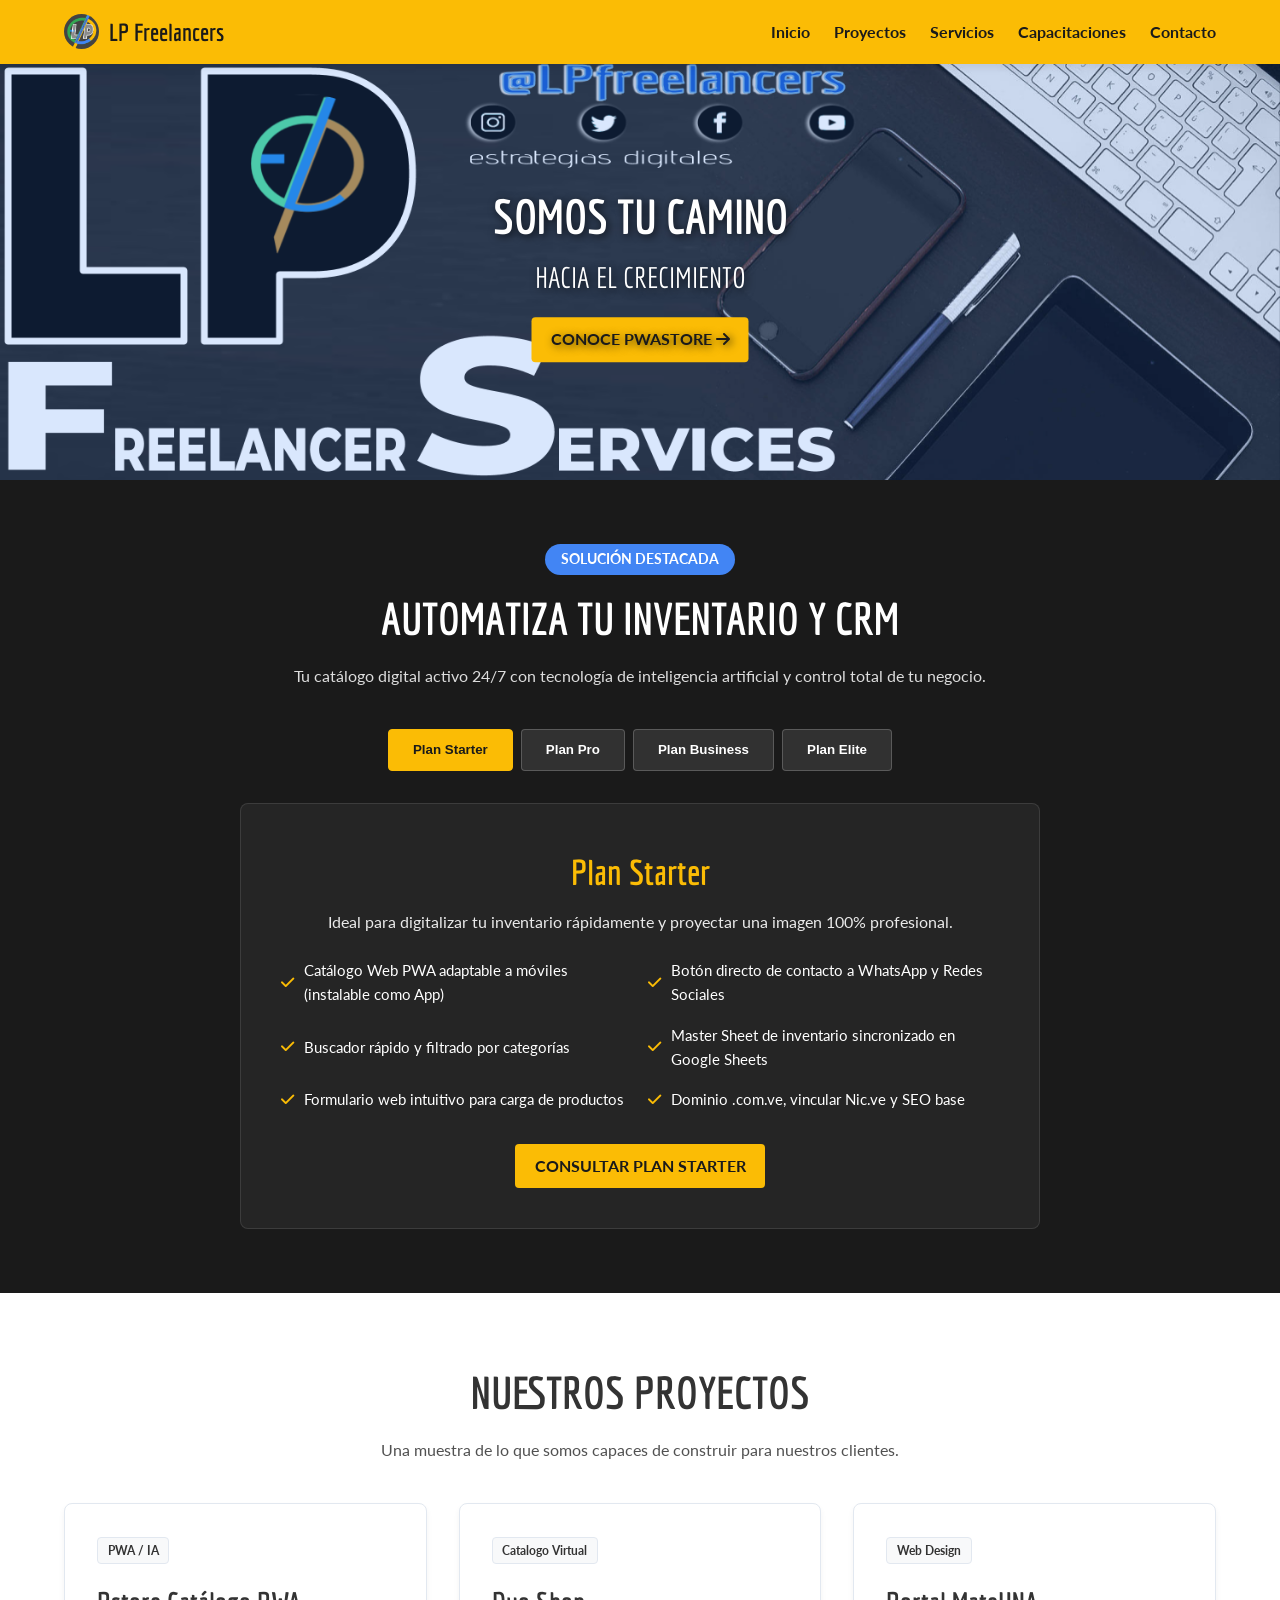
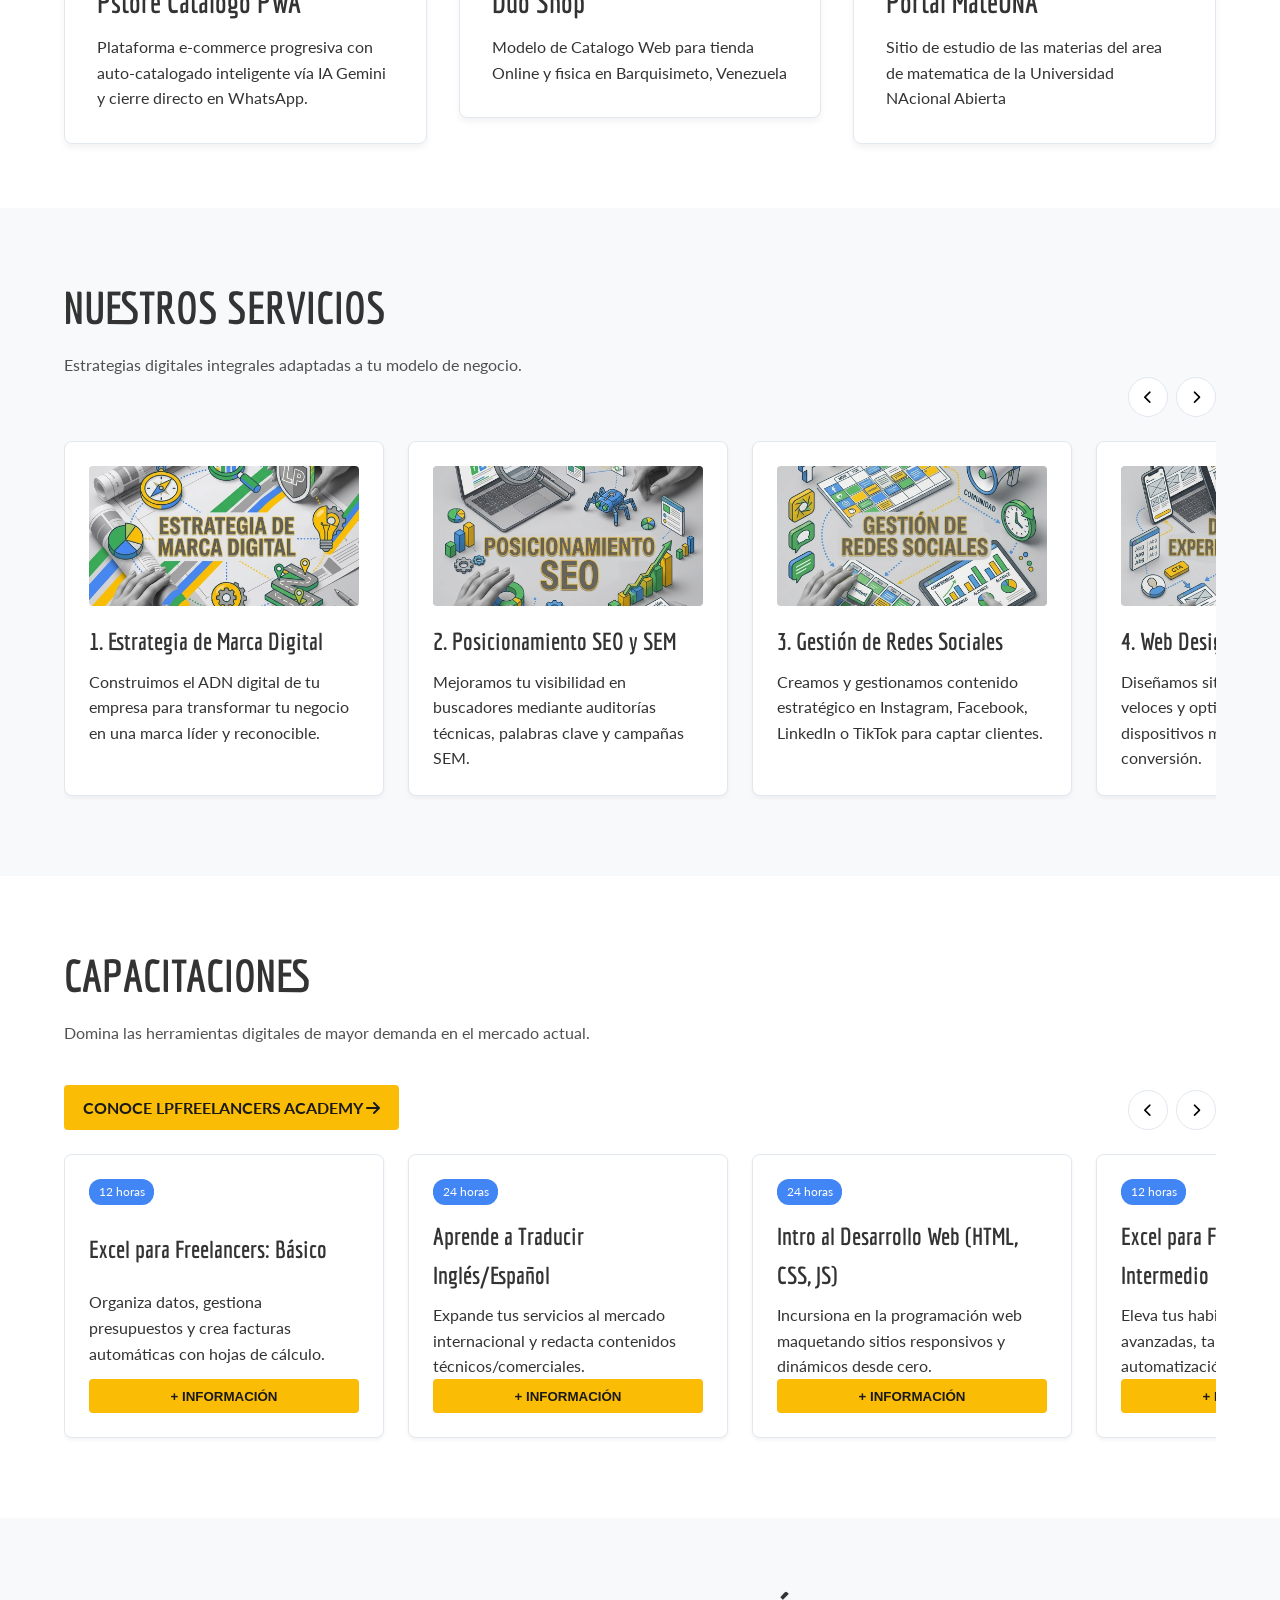
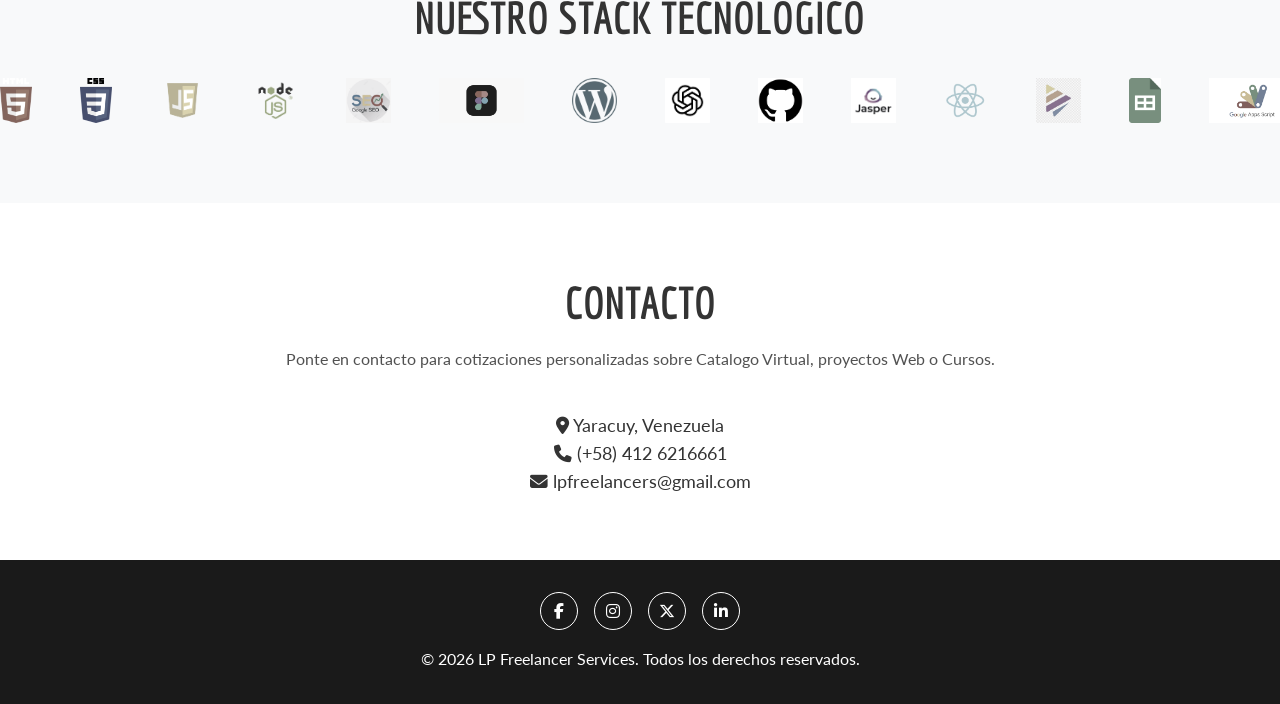
<file: index.html>
<!DOCTYPE html>
<html lang="es">
<head>
  <meta charset="UTF-8" />
  <meta name="viewport" content="width=device-width, initial-scale=1.0" />
  <title>LP Freelancer Services | Soluciones Web, Pstore y Capacitaciones</title>
  
  <!-- Metadatos SEO -->
  <meta name="description" content="Catálogos Web PWA con IA, Desarrollo Web, Portafolio de Proyectos, SEO/SEM y Capacitaciones Profesionales." />
  <meta name="author" content="Ivan Guillermo Lopez Pedreañez" />
  <meta name="robots" content="index, follow" />
  
  <!-- Open Graph / WhatsApp / Facebook -->
  <meta property="og:type" content="website" />
  <meta property="og:url" content="https://lpfreelancers.giyhub.io/" />
  <meta property="og:title" content="LP Freelancer Services | Soluciones Digitales y Capacitación" />
  <meta property="og:description" content="Automatiza tu inventario con Pstore, descubre nuestros proyectos realizados y potencia tu marca." />
  <meta property="og:image" content="LP_FreelancerS_logo.png" />

  <!-- Twitter -->
  <meta name="twitter:card" content="summary_large_image" />
  <meta name="twitter:title" content="LP Freelancer Services" />
  <meta name="twitter:description" content="Desarrollo Web, Catálogos PWA con IA, Portafolio y Cursos." />
  <meta name="twitter:image" content="LP_FreelancerS_logo.png" />

  <!-- Favicon y Fuentes -->
  <link rel="shortcut icon" href="LP_FreelancerS_logo.png" type="image/x-icon" />
  <link rel="preconnect" href="https://fonts.googleapis.com" />
  <link rel="preconnect" href="https://fonts.gstatic.com" crossorigin />
  <link href="https://fonts.googleapis.com/css2?family=Economica:ital,wght@0,400;0,700;1,400&family=Lato:wght@300;400;700&display=swap" rel="stylesheet" />
  
  <!-- Iconos FontAwesome 6 -->
  <link rel="stylesheet" href="https://cdnjs.cloudflare.com/ajax/libs/font-awesome/6.5.1/css/all.min.css" />

  <!-- CSS Principal -->
  <link rel="stylesheet" href="style.css" />
</head>
<body>

  <!-- Header / Navegación -->
  <header class="navbar">
    <div class="nav-container">
      <a href="#" class="nav-logo">
        <img src="LP_FreelancerS_logo.png" alt="LP Freelancer Services Logo" />
        <span>LP Freelancers</span>
      </a>
      
      <button class="nav-toggle" id="navToggle" aria-label="Abrir menú de navegación">
        <i class="fa-solid fa-bars"></i>
      </button>

      <nav class="nav-menu" id="navMenu">
        <a href="#" class="nav-link">Inicio</a>
        <a href="#portafolio" class="nav-link">Proyectos</a>
        <a href="#servicios" class="nav-link">Servicios</a>
        <a href="#capacitaciones" class="nav-link">Capacitaciones</a>
        <a href="#contacto" class="nav-link">Contacto</a>
      </nav>
    </div>
  </header>

  <!-- Hero Principal -->
  <section class="hero-slider">
    <div class="slide active">
      <img src="LP_FreelancerS.png" alt="Crecimiento Digital y Soluciones Web" />
      <div class="slide-caption">
        <h1>Somos Tu Camino <span>hacia el crecimiento</span></h1>
        <a href="" class="btn btn-primary">Conoce PWAStore <i class="fa-solid fa-arrow-right"></i></a>
      </div>
    </div>
  </section>

  <main>

    <!-- 🚀 SECCIÓN DESTACADA: PSTORE (Catálogos Digitales PWA & IA) -->
    <section id="pstore" class="section section-dark">
      <div class="container">
        <div class="badge-featured">Solución Destacada</div>
        <h2 class="section-title">Automatiza tu Inventario y CRM</h2>
        <p class="section-subtitle">Tu catálogo digital activo 24/7 con tecnología de inteligencia artificial y control total de tu negocio.</p>

        <!-- Pestañas de Planes (Sin precios visibles) -->
        <div class="tabs-header">
          <button class="tab-btn active" data-tab="plan-starter">Plan Starter</button>
          <button class="tab-btn" data-tab="plan-pro">Plan Pro</button>
          <button class="tab-btn" data-tab="plan-business">Plan Business</button>
          <button class="tab-btn" data-tab="plan-elite">Plan Elite</button>
        </div>

        <div class="tabs-content">
          <!-- Starter -->
          <div class="tab-pane active" id="plan-starter">
            <div class="plan-card">
              <h3>Plan Starter</h3>
              <p class="plan-desc">Ideal para digitalizar tu inventario rápidamente y proyectar una imagen 100% profesional.</p>
              <ul class="plan-features">
                <li><i class="fa-solid fa-check"></i> Catálogo Web PWA adaptable a móviles (instalable como App)</li>
                <li><i class="fa-solid fa-check"></i> Botón directo de contacto a WhatsApp y Redes Sociales</li>
                <li><i class="fa-solid fa-check"></i> Buscador rápido y filtrado por categorías</li>
                <li><i class="fa-solid fa-check"></i> Master Sheet de inventario sincronizado en Google Sheets</li>
                <li><i class="fa-solid fa-check"></i> Formulario web intuitivo para carga de productos</li>
                <li><i class="fa-solid fa-check"></i> Dominio .com.ve, vincular Nic.ve y SEO base</li>
              </ul>
              <a href="#contacto" class="btn btn-primary">Consultar Plan Starter</a>
            </div>
          </div>

          <!-- Pro -->
          <div class="tab-pane" id="plan-pro">
            <div class="plan-card">
              <h3>Plan Pro</h3>
              <p class="plan-desc">Para comercios que necesitan organizar pedidos, manejar clientes y cerrar ventas eficientemente.</p>
              <ul class="plan-features">
                <li><i class="fa-solid fa-check"></i> Todo lo del Plan Starter incluido</li>
                <li><i class="fa-solid fa-check"></i> Carrito de compras funcional y multi-fotos por producto</li>
                <li><i class="fa-solid fa-check"></i> Categorías multinivel y Precios duales (USD / Bs BCV)</li>
                <li><i class="fa-solid fa-check"></i> Master Sheet con Registro de Clientes y Pedidos</li>
                <li><i class="fa-solid fa-check"></i> Configuración de Perfil en Google Business (Google Maps)</li>
                <li><i class="fa-solid fa-check"></i> Chat Crisp integrado y comprobantes digitales</li>
              </ul>
              <a href="#contacto" class="btn btn-primary">Consultar Plan Pro</a>
            </div>
          </div>

          <!-- Business -->
          <div class="tab-pane" id="plan-business">
            <div class="plan-card">
              <h3>Plan Business</h3>
              <p class="plan-desc">Para marcas que buscan fidelizar clientes, alto rendimiento web y analítica avanzada.</p>
              <ul class="plan-features">
                <li><i class="fa-solid fa-check"></i> Todo lo del Plan Pro incluido</li>
                <li><i class="fa-solid fa-check"></i> Sección "Mis Favoritos", Notificaciones Push y Filtros Avanzados</li>
                <li><i class="fa-solid fa-check"></i> Presencia en Google Merchant Center (Pestaña Shopping)</li>
                <li><i class="fa-solid fa-check"></i> Dashboard Web de Analítica con 10 gráficos seleccionables</li>
                <li><i class="fa-solid fa-check"></i> Chat Crisp con Bot de respuestas automáticas y FAQ</li>
                <li><i class="fa-solid fa-check"></i> Generador automático de Códigos QR para mesas o empaques</li>
              </ul>
              <a href="#contacto" class="btn btn-primary">Consultar Plan Business</a>
            </div>
          </div>

          <!-- Elite -->
          <div class="tab-pane" id="plan-elite">
            <div class="plan-card">
              <h3>Plan Elite</h3>
              <p class="plan-desc">La solución digital definitiva con Asistente Virtual con IA y personalización total.</p>
              <ul class="plan-features">
                <li><i class="fa-solid fa-check"></i> Todo lo del Plan Business incluido</li>
                <li><i class="fa-solid fa-check"></i> Autenticación de usuarios vía Google (OAuth) y perfiles cliente</li>
                <li><i class="fa-solid fa-check"></i> Asistente Virtual con IA "Hugo" activo 24/7 para clientes</li>
                <li><i class="fa-solid fa-check"></i> Carga Ultra Rápida con IA Gemini Vision (Auto-catalogado por foto)</li>
                <li><i class="fa-solid fa-check"></i> Dashboard interactivo avanzado con hasta 20 gráficos analíticos</li>
                <li><i class="fa-solid fa-check"></i> Respaldos semanales automatizados en Google Drive</li>
              </ul>
              <a href="#contacto" class="btn btn-primary">Consultar Plan Elite</a>
            </div>
          </div>
        </div>
      </div>
    </section>

    <!-- 💻 SECCIÓN: PORTAFOLIO Y PROYECTOS DESARROLLADOS -->
    <section id="portafolio" class="section container">
      <h2 class="section-title">Nuestros Proyectos</h2>
      <p class="section-subtitle">Una muestra de lo que somos capaces de construir para nuestros clientes.</p>

      <div class="portfolio-grid">
        <a href="https://pstore.com.ve">
          <article class="portfolio-card">
            <div class="portfolio-badge">PWA / IA</div>
            <h3>Pstore Catálogo PWA</h3>
            <p>Plataforma e-commerce progresiva con auto-catalogado inteligente vía IA Gemini y cierre directo en WhatsApp.</p>        
          </article>
        </a>
        
        <a href="./duoshop">
          <article class="portfolio-card">
            <div class="portfolio-badge">Catalogo Virtual</div>
            <h3>Duo Shop</h3>
            <p>Modelo de Catalogo Web para tienda Online y fisica en Barquisimeto, Venezuela</p>
          </article>
        </a>

        <a href="https://mateuna.github.io">
          <article class="portfolio-card">
            <div class="portfolio-badge">Web Design</div>
            <h3>Portal MateUNA</h3>
            <p>Sitio de estudio de las materias del area de matematica de la Universidad NAcional Abierta</p>
          </article>
        </a>
      </div>
    </section>

    <!-- 🛠️ SECCIÓN: SERVICIOS (Carrusel Deslizable) -->
    <section id="servicios" class="section section-gray">
      <div class="container">
        <div class="section-header-flex">
          <div>
            <h2 class="section-title text-left">Nuestros Servicios</h2>
            <p class="section-subtitle text-left">Estrategias digitales integrales adaptadas a tu modelo de negocio.</p>
          </div>
          <div class="carousel-controls">
            <button id="servPrev" aria-label="Anterior"><i class="fa-solid fa-chevron-left"></i></button>
            <button id="servNext" aria-label="Siguiente"><i class="fa-solid fa-chevron-right"></i></button>
          </div>
        </div>

        <div class="carousel-track-container" id="servTrack">
          <div class="carousel-card">
            <img src="serv_marca_digital.png" alt="Estrategia de Marca Digital" />
            <h4>1. Estrategia de Marca Digital</h4>
            <p>Construimos el ADN digital de tu empresa para transformar tu negocio en una marca líder y reconocible.</p>
          </div>

          <div class="carousel-card">
            <img src="serv_seo.png" alt="Posicionamiento SEO y SEM" />
            <h4>2. Posicionamiento SEO y SEM</h4>
            <p>Mejoramos tu visibilidad en buscadores mediante auditorías técnicas, palabras clave y campañas SEM.</p>
          </div>

          <div class="carousel-card">
            <img src="serv_redes_sociales.png" alt="Gestión de Redes Sociales" />
            <h4>3. Gestión de Redes Sociales</h4>
            <p>Creamos y gestionamos contenido estratégico en Instagram, Facebook, LinkedIn o TikTok para captar clientes.</p>
          </div>

          <div class="carousel-card">
            <img src="serv_web_design.png" alt="Web Design y User Experience" />
            <h4>4. Web Design y UX</h4>
            <p>Diseñamos sitios web a medida, veloces y optimizados para dispositivos móviles centrados en conversión.</p>
          </div>

          <div class="carousel-card">
            <img src="serv_multimedia.png" alt="Producción Multimedia" />
            <h4>5. Producción Multimedia</h4>
            <p>Guionismo, postproducción de videos corporativos y recursos gráficos interactivos para tu público.</p>
          </div>

          <div class="carousel-card">
            <img src="serv_digital_marketing.png" alt="Digital Marketing" />
            <h4>6. Digital Marketing</h4>
            <p>Gestión completa de pautas publicitarias (Paid Media), remarketing y campañas automatizadas.</p>
          </div>

          <div class="carousel-card">
            <img src="serv_posicionamiento.png" alt="Consultoría de Marca" />
            <h4>7. Consultoría de Marca</h4>
            <p>Asesoría en propósito, tono de comunicación y diseño de hoja de ruta estratégica frente a la competencia.</p>
          </div>

          <div class="carousel-card">
            <img src="serv_email_marketing.png" alt="Email Marketing y Automatización" />
            <h4>8. Email Marketing</h4>
            <p>Flujos automatizados de bienvenida, carritos abandonados y newsletters estratégicas.</p>
          </div>
        </div>
      </div>
    </section>

    <!-- 🎓 SECCIÓN: CAPACITACIONES (Carrusel Deslizable) -->
    <section id="capacitaciones" class="section container">
      <div class="section-header-flex">
        <div>
          <h2 class="section-title text-left">Capacitaciones</h2>
          <p class="section-subtitle text-left">Domina las herramientas digitales de mayor demanda en el mercado actual.</p>
          <a href="cursos/" class="btn btn-primary">Conoce LPFReelancers Academy <i class="fa-solid fa-arrow-right"></i></a>
        </div>
        <div class="carousel-controls">
          <button id="coursePrev" aria-label="Anterior"><i class="fa-solid fa-chevron-left"></i></button>
          <button id="courseNext" aria-label="Siguiente"><i class="fa-solid fa-chevron-right"></i></button>
        </div>
      </div>

      <div class="carousel-track-container" id="courseTrack">
        <div class="carousel-card course-item">
          <span class="course-badge">12 horas</span>
          <h4>Excel para Freelancers: Básico</h4>
          <p>Organiza datos, gestiona presupuestos y crea facturas automáticas con hojas de cálculo.</p>
          <button class="btn btn-primary open-modal-btn" data-course="Excel para Freelancers: Básico">+ Información</button>
        </div>

        <div class="carousel-card course-item">
          <span class="course-badge">24 horas</span>
          <h4>Aprende a Traducir Inglés/Español</h4>
          <p>Expande tus servicios al mercado internacional y redacta contenidos técnicos/comerciales.</p>
          <button class="btn btn-primary open-modal-btn" data-course="Aprende a Traducir Inglés/Español">+ Información</button>
        </div>

        <div class="carousel-card course-item">
          <span class="course-badge">24 horas</span>
          <h4>Intro al Desarrollo Web (HTML, CSS, JS)</h4>
          <p>Incursiona en la programación web maquetando sitios responsivos y dinámicos desde cero.</p>
          <button class="btn btn-primary open-modal-btn" data-course="Intro al Desarrollo Web">+ Información</button>
        </div>

        <div class="carousel-card course-item">
          <span class="course-badge">12 horas</span>
          <h4>Excel para Freelancers: Intermedio</h4>
          <p>Eleva tus habilidades con fórmulas avanzadas, tablas dinámicas y automatización operativa.</p>
          <button class="btn btn-primary open-modal-btn" data-course="Excel para Freelancers: Intermedio">+ Información</button>
        </div>

        <div class="carousel-card course-item">
          <span class="course-badge">8 horas</span>
          <h4>Copywriting: Escribir para Vender</h4>
          <p>Escribe textos persuasivos en emails, anuncios y páginas web para maximizar conversiones.</p>
          <button class="btn btn-primary open-modal-btn" data-course="Copywriting: Escribir para Vender">+ Información</button>
        </div>

        <div class="carousel-card course-item">
          <span class="course-badge">10 horas</span>
          <h4>IA para Productividad y Creación</h4>
          <p>Automatiza tareas repetitivas y multiplica tu capacidad de producción con IA generativa.</p>
          <button class="btn btn-primary open-modal-btn" data-course="IA para Productividad y Creación">+ Información</button>
        </div>
      </div>
    </section>

    <!-- STACK TECNOLÓGICO (Marquee Infinito) -->
    <section id="partners" class="section section-gray">
      <h2 class="section-title">Nuestro Stack Tecnológico</h2>
      <div class="marquee-wrapper">
        <div class="marquee-track">
          <img src="marcas/html.png" alt="HTML5" />
          <img src="marcas/css.png" alt="CSS3" />
          <img src="marcas/js.png" alt="JavaScript" />
          <img src="marcas/node.png" alt="Node.js" />
          <img src="marcas/seo.png" alt="SEO Google" />
          <img src="marcas/figma.png" alt="Figma" />
          <img src="marcas/wordpress.png" alt="WordPress" />
          <img src="marcas/chatgpt.png" alt="ChatGPT" />
          <img src="marcas/github.png" alt="GitHub" />
          <img src="marcas/jasper.png" alt="Jasper" />
          <img src="marcas/react.png" alt="React" />
          <img src="marcas/napkinai.png" alt="Napkin AI" />
          <img src="marcas/google_sheets.png" alt="Google Sheets" />
          <img src="marcas/apps_script.png" alt="App Scripts" />
          <img src="marcas/crisp.png" alt="Crisp" />

          <!-- Repetición para loop infinito continuo -->
          <img src="marcas/html.png" alt="HTML5" />
          <img src="marcas/css.png" alt="CSS3" />
          <img src="marcas/js.png" alt="JavaScript" />
          <img src="marcas/node.png" alt="Node.js" />
          <img src="marcas/seo.png" alt="SEO Google" />
          <img src="marcas/figma.png" alt="Figma" />
          <img src="marcas/wordpress.png" alt="WordPress" />
          <img src="marcas/chatgpt.png" alt="ChatGPT" />
          <img src="marcas/github.png" alt="GitHub" />
          <img src="marcas/jasper.png" alt="Jasper" />
          <img src="marcas/react.png" alt="React" />
          <img src="marcas/napkinai.png" alt="Napkin AI" />
          <img src="marcas/google_sheets.png" alt="Google Sheets" />
          <img src="marcas/apps_script.png" alt="App Scripts" />
          <img src="marcas/crisp.png" alt="Crisp" />
        </div>
      </div>
    </section>

    <!-- Contacto -->
    <section id="contacto" class="section container">
      <h2 class="section-title">Contacto</h2>
      <p class="section-subtitle">Ponte en contacto para cotizaciones personalizadas sobre Catalogo Virtual, proyectos Web o Cursos.</p>
      <div class="contact-info">
        <p><i class="fa-solid fa-location-dot"></i> Yaracuy, Venezuela</p>
        <p><i class="fa-solid fa-phone"></i> (+58) 412 6216661</p>
        <p><i class="fa-solid fa-envelope"></i> lpfreelancers@gmail.com</p>
      </div>
    </section>

  </main>

  <!-- Modal Cursos -->
  <div id="courseModal" class="modal-overlay">
    <div class="modal-content">
      <button class="modal-close" id="modalClose">&times;</button>
      <h3 id="modalCourseTitle">Detalle de la Capacitación</h3>
      <p>Pronto abriremos nuevas inscripciones con información detallada de este módulo.</p>
      <button class="btn btn-secondary" id="modalCloseBtn">Cerrar</button>
    </div>
  </div>

  <!-- Footer -->
  <footer class="footer">
    <div class="social-links">
      <a href="https://www.facebook.com/lpfreelancers/" target="_blank" rel="noopener noreferrer" aria-label="Facebook"><i class="fa-brands fa-facebook-f"></i></a>
      <a href="https://www.instagram.com/lpfreelancer/" target="_blank" rel="noopener noreferrer" aria-label="Instagram"><i class="fa-brands fa-instagram"></i></a>
      <a href="https://twitter.com/lpfreelancers" target="_blank" rel="noopener noreferrer" aria-label="Twitter"><i class="fa-brands fa-x-twitter"></i></a>
      <a href="https://www.linkedin.com/company/lpfreelancers/" target="_blank" rel="noopener noreferrer" aria-label="LinkedIn"><i class="fa-brands fa-linkedin-in"></i></a>
    </div>
    <p>&copy; 2026 LP Freelancer Services. Todos los derechos reservados.</p>
  </footer>

  <script src="lpfs.js"></script>
</body>
</html>
</file>
<file: style.css>
/* ==========================================================================
   Variables y Reset Principal
   ========================================================================== */
:root {
  --primary-color: #4285f4;
  --secondary-color: #fbbc05;
  --dark-color: #1a1a1a;
  --light-color: #ffffff;
  --gray-bg: #f8f9fa;
  --border-color: #e2e8f0;
  --text-color: #333333;
  --font-heading: 'Economica', sans-serif;
  --font-body: 'Lato', sans-serif;
  --transition: all 0.3s ease-in-out;
}

*, *::before, *::after {
  box-sizing: border-box;
  margin: 0;
  padding: 0;
}

html {
  scroll-behavior: smooth;
  font-size: 16px;
}

body {
  font-family: var(--font-body);
  color: var(--text-color);
  background-color: var(--light-color);
  line-height: 1.6;
}

img {
  max-width: 100%;
  height: auto;
  display: block;
}

.container {
  width: 90%;
  max-width: 1200px;
  margin: 0 auto;
}

.section {
  padding: 4rem 0;
}

.section-dark {
  background-color: var(--dark-color);
  color: var(--light-color);
}

.section-gray {
  background-color: var(--gray-bg);
}

.section-title {
  font-family: var(--font-heading);
  font-size: 2.8rem;
  text-align: center;
  margin-bottom: 0.5rem;
  text-transform: uppercase;
}

.section-subtitle {
  text-align: center;
  margin-bottom: 2.5rem;
  opacity: 0.85;
}

.text-left {
  text-align: left !important;
}

/* ==========================================================================
   Navegación / Header
   ========================================================================== */
.navbar {
  position: fixed;
  top: 0;
  left: 0;
  width: 100%;
  background-color: var(--secondary-color);
  box-shadow: 0 2px 10px rgba(0,0,0,0.1);
  z-index: 1000;
}

.nav-container {
  display: flex;
  justify-content: space-between;
  align-items: center;
  padding: 0.8rem 5%;
}

.nav-logo {
  display: flex;
  align-items: center;
  gap: 10px;
  text-decoration: none;
  color: var(--dark-color);
  font-family: var(--font-heading);
  font-size: 1.5rem;
  font-weight: 700;
}

.nav-logo img {
  width: 35px;
  height: 35px;
  border-radius: 50%;
}

.nav-menu {
  display: flex;
  gap: 1.5rem;
}

.nav-link {
  text-decoration: none;
  color: var(--dark-color);
  font-weight: 700;
  transition: var(--transition);
}

.nav-link:hover {
  color: var(--primary-color);
}

.nav-toggle {
  display: none;
  background: none;
  border: none;
  font-size: 1.5rem;
  cursor: pointer;
}

/* ==========================================================================
   Hero Banner
   ========================================================================== */
.hero-slider {
  margin-top: 60px;
  position: relative;
  background-color: var(--primary-color);
}

.slide img {
  width: 100%;
  max-height: 420px;
  object-fit: cover;
  opacity: 0.8;
}

.slide-caption {
  position: absolute;
  top: 50%;
  left: 50%;
  transform: translate(-50%, -50%);
  color: var(--light-color);
  text-align: center;
  text-shadow: 2px 2px 8px rgba(0,0,0,0.7);
}

.slide-caption h1 {
  font-family: var(--font-heading);
  font-size: 3rem;
  text-transform: uppercase;
  margin-bottom: 1rem;
}

.slide-caption span {
  display: block;
  font-size: 1.8rem;
  font-weight: 300;
}

/* ==========================================================================
   Sección Pstore (Pestañas de Planes)
   ========================================================================== */
.badge-featured {
  display: table;
  margin: 0 auto 0.5rem auto;
  background-color: var(--primary-color);
  color: var(--light-color);
  padding: 0.3rem 1rem;
  border-radius: 20px;
  font-size: 0.85rem;
  text-transform: uppercase;
  font-weight: 700;
}

.tabs-header {
  display: flex;
  justify-content: center;
  gap: 0.5rem;
  flex-wrap: wrap;
  margin-bottom: 2rem;
}

.tab-btn {
  padding: 0.8rem 1.5rem;
  background-color: rgba(255,255,255,0.1);
  color: var(--light-color);
  border: 1px solid rgba(255,255,255,0.2);
  border-radius: 4px;
  cursor: pointer;
  font-weight: 700;
  transition: var(--transition);
}

.tab-btn.active, .tab-btn:hover {
  background-color: var(--secondary-color);
  color: var(--dark-color);
  border-color: var(--secondary-color);
}

.tab-pane {
  display: none;
}

.tab-pane.active {
  display: block;
}

.plan-card {
  background: rgba(255, 255, 255, 0.05);
  border: 1px solid rgba(255, 255, 255, 0.1);
  border-radius: 8px;
  padding: 2.5rem;
  max-width: 800px;
  margin: 0 auto;
  text-align: center;
}

.plan-card h3 {
  font-family: var(--font-heading);
  font-size: 2.2rem;
  color: var(--secondary-color);
  margin-bottom: 0.5rem;
}

.plan-desc {
  margin-bottom: 1.5rem;
  opacity: 0.9;
}

.plan-features {
  list-style: none;
  text-align: left;
  margin-bottom: 2rem;
  display: grid;
  grid-template-columns: repeat(auto-fit, minmax(280px, 1fr));
  gap: 1rem;
}

.plan-features li {
  font-size: 0.95rem;
  display: flex;
  align-items: center;
  gap: 10px;
}

.plan-features i {
  color: var(--secondary-color);
}

/* ==========================================================================
   Portafolio
   ========================================================================== */
.portfolio-grid {
  display: grid;
  grid-template-columns: repeat(auto-fit, minmax(280px, 1fr));
  gap: 2rem;
}

.portfolio-grid a{
  text-decoration: none;
  color: #333333;
}

.portfolio-card, .portfolio-card:link, .portfolio-card:visited  {
  background: var(--light-color);
  border: 1px solid var(--border-color);
  border-radius: 8px;
  padding: 2rem;
  box-shadow: 0 4px 6px rgba(0,0,0,0.05);
  transition: var(--transition); 
  text-decoration: none;
  color: #333333;
}

.portfolio-card:hover {
  transform: translateY(-5px);
  box-shadow: 0 10px 15px rgba(0,0,0,0.1);
}

.portfolio-badge {
  display: inline-block;
  background-color: var(--gray-bg);
  border: 1px solid var(--border-color);
  padding: 0.2rem 0.6rem;
  border-radius: 4px;
  font-size: 0.75rem;
  font-weight: 700;
  margin-bottom: 1rem;
}

.portfolio-card h3 {
  font-family: var(--font-heading);
  font-size: 1.8rem;
  margin-bottom: 0.5rem;
}

/* ==========================================================================
   Carruseles Interactivos (Servicios y Cursos)
   ========================================================================== */
.section-header-flex {
  display: flex;
  justify-content: space-between;
  align-items: flex-end;
  margin-bottom: 1.5rem;
}

.carousel-controls {
  display: flex;
  gap: 0.5rem;
}

.carousel-controls button {
  width: 40px;
  height: 40px;
  border-radius: 50%;
  border: 1px solid var(--border-color);
  background-color: var(--light-color);
  cursor: pointer;
  transition: var(--transition);
}

.carousel-controls button:hover {
  background-color: var(--primary-color);
  color: var(--light-color);
}

.carousel-track-container {
  display: flex;
  gap: 1.5rem;
  overflow-x: auto;
  scroll-behavior: smooth;
  padding-bottom: 1rem;
  scrollbar-width: none; /* Firefox */
}

.carousel-track-container::-webkit-scrollbar {
  display: none; /* Chrome / Safari */
}

.carousel-card {
  min-width: 280px;
  max-width: 320px;
  flex: 0 0 auto;
  background: var(--light-color);
  border: 1px solid var(--border-color);
  border-radius: 8px;
  padding: 1.5rem;
  box-shadow: 0 2px 4px rgba(0,0,0,0.05);
}

.carousel-card img {
  width: 100%;
  height: 140px;
  object-fit: cover;
  border-radius: 4px;
  margin-bottom: 1rem;
}

.carousel-card h4 {
  font-family: var(--font-heading);
  font-size: 1.5rem;
  margin-bottom: 0.5rem;
}

.course-item {
  display: flex;
  flex-direction: column;
  justify-content: space-between;
}

.course-badge {
  align-self: flex-start;
  background-color: var(--primary-color);
  color: var(--light-color);
  font-size: 0.75rem;
  padding: 0.2rem 0.6rem;
  border-radius: 12px;
  margin-bottom: 0.8rem;
}

/* ==========================================================================
   Botones y Elementos Generales
   ========================================================================== */
.btn {
  display: inline-block;
  padding: 0.6rem 1.2rem;
  border: none;
  border-radius: 4px;
  font-weight: 700;
  cursor: pointer;
  text-decoration: none;
  transition: var(--transition);
  text-transform: uppercase;
}

.btn-primary {
  background-color: var(--secondary-color);
  color: var(--dark-color);
}

.btn-primary:hover {
  background-color: #e0a800;
}

/* Marquee */
.marquee-wrapper {
  overflow: hidden;
  width: 100%;
  padding: 1rem 0;
}

.marquee-track {
  display: flex;
  gap: 3rem;
  width: max-content;
  animation: scrollMarquee 20s linear infinite;
}

.marquee-track img {
  height: 45px;
  width: auto;
  filter: grayscale(80%);
}

@keyframes scrollMarquee {
  0% { transform: translateX(0); }
  100% { transform: translateX(-50%); }
}

/* Contacto & Footer */
.contact-info {
  text-align: center;
  font-size: 1.1rem;
}

.footer {
  background-color: var(--dark-color);
  color: var(--light-color);
  text-align: center;
  padding: 2rem 0;
}

.social-links {
  display: flex;
  justify-content: center;
  gap: 1rem;
  margin-bottom: 1rem;
}

.social-links a {
  color: var(--light-color);
  width: 38px;
  height: 38px;
  border-radius: 50%;
  border: 1px solid var(--light-color);
  display: flex;
  align-items: center;
  justify-content: center;
  text-decoration: none;
}

/* Modal */
.modal-overlay {
  position: fixed;
  top: 0;
  left: 0;
  width: 100%;
  height: 100%;
  background: rgba(0,0,0,0.6);
  display: none;
  justify-content: center;
  align-items: center;
  z-index: 2000;
}

.modal-overlay.active {
  display: flex;
}

.modal-content {
  background: var(--light-color);
  padding: 2rem;
  border-radius: 8px;
  max-width: 500px;
  width: 90%;
  position: relative;
  text-align: center;
}

.modal-close {
  position: absolute;
  top: 10px;
  right: 15px;
  background: none;
  border: none;
  font-size: 1.8rem;
  cursor: pointer;
}

@media (max-width: 768px) {
  .nav-toggle { display: block; }
  .nav-menu {
    position: absolute;
    top: 100%;
    left: 0;
    width: 100%;
    background-color: var(--secondary-color);
    flex-direction: column;
    align-items: center;
    padding: 1.5rem 0;
    display: none;
  }
  .nav-menu.active { display: flex; }
  .slide-caption h1 { font-size: 2rem; }
  .section-header-flex { flex-direction: column; align-items: flex-start; gap: 1rem; }
}
</file>
